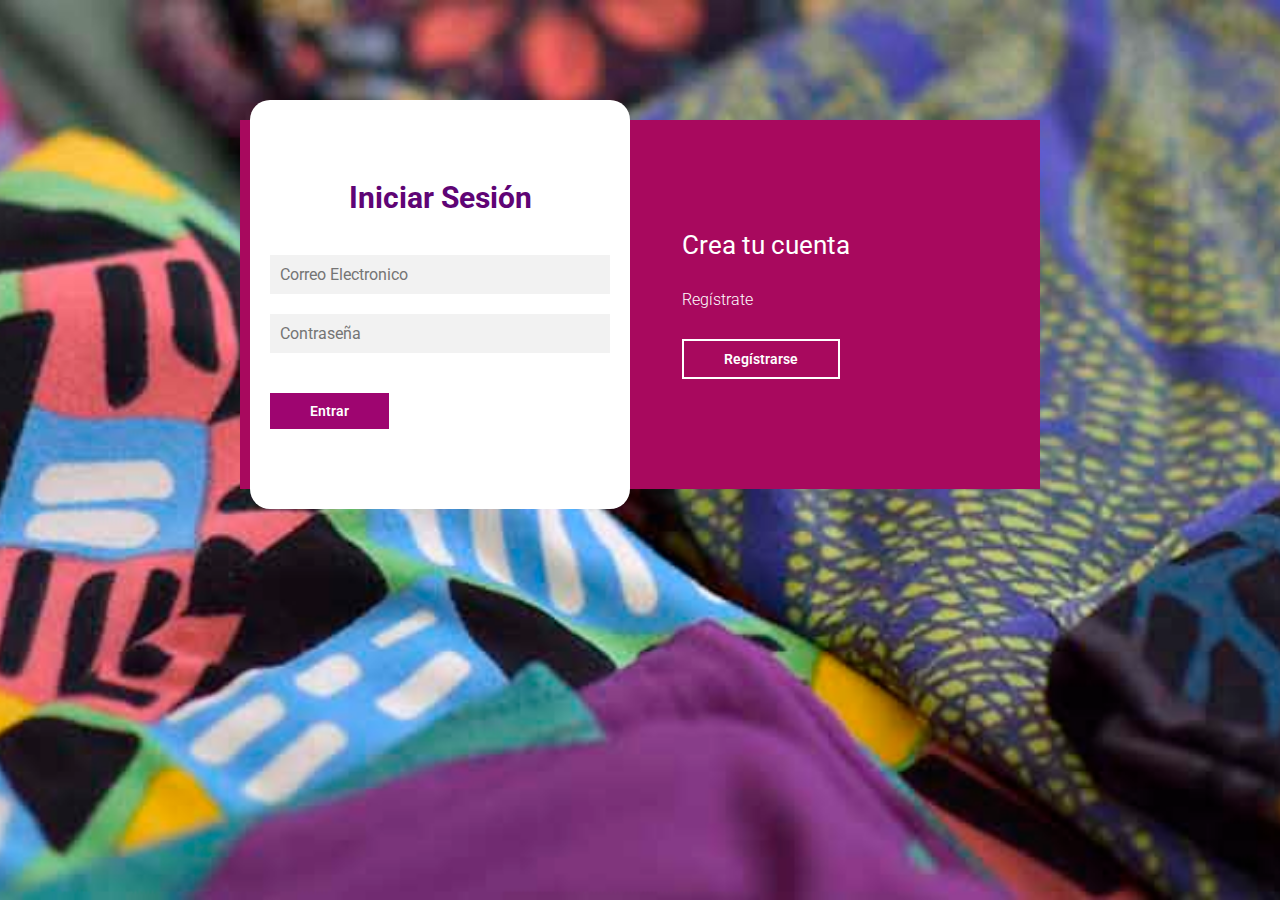
<file: basico/index.html>
<!DOCTYPE html>
<html lang="en">
<head>
    <meta charset="UTF-8">
    <meta name="viewport" content="width=device-width, initial-scale=1.0">
    <title>Login y Register - MagtimusPro</title>
    
    <link href="https://fonts.googleapis.com/css2?family=Roboto:ital,wght@0,100;0,300;0,400;0,500;0,700;0,900;1,100;1,300;1,400;1,500;1,700;1,900&display=swap" rel="stylesheet">


    <link rel="stylesheet" href="estilos.css">
</head>
<body>

<!--FORMULARIO DE LOGIN (INICIO DE SESION) -->

        <main>

            <div class="contenedor__todo">
                <div class="caja__trasera">
                    <div class="caja__trasera-login">
                        <h3>¿Ya te uniste?</h3>
                        <p>Inicia sesión </p>
                        <button id="btn__iniciar-sesion">Iniciar Sesión</button>
                    </div>

            <div class="caja__trasera-register">
                        <h3>Crea tu cuenta</h3>
                        <p>Regístrate</p>
                        <button id="btn__registrarse">Regístrarse</button>
                    </div>
            </div>

            
<!--FORMULARIO DE LOGIN(REGISTRO)-->
                <div class="contenedor__login-register">
                    <!--Login-->
                    
                    <form action="" class="formulario__login">
                        <h2>Iniciar Sesión</h2>
                
                        <input type="text" placeholder="Correo Electronico">
                        <input type="password" placeholder="Contraseña">
                        <button>Entrar</button>
                    </form>



<!--Register-->
                    <form action="" class="formulario__register">
                        <h2>Regístrarse</h2>
                        <input type="text" placeholder="Nombre completo">
                        <input type="text" placeholder="Correo Electronico">
                        <input type="text" placeholder="Usuario">
                        <input type="password" placeholder="Contraseña">
                        <button>Regístrarse</button>
                    </form>
                </div>
            </div>

        </main>

        <script src="JS.js"></script>
</body>
</html>
</file>
<file: basico/estilos.css>
*{
   margin: 0;
   padding: 0;
   box-sizing: border-box;
   text-decoration: none;
   font-family: 'Roboto', sans-serif;
}

/*IMAGEN DE FONDO*/
body{
   background-image: url(img/piano.jpg);
   background-size: cover;
   background-repeat: no-repeat;
   background-position: center;
   background-attachment: fixed;
}

main{
   width: 100%;
   padding: 20px;
   margin: auto;
   margin-top: 100px;
}

.contenedor__todo{
   width: 100%;
   max-width: 800px;
   margin: auto;
   position: relative;
}


/*DISEÑO DE LA CAJA TRASERA*/
.caja__trasera{
   width: 100%;
   padding: 10px 20px;
   display: flex;
   justify-content: center;
   -webkit-backdrop-filter: blur(10px);
   backdrop-filter: blur(10px);
   background-color: #a8095e;

}


/*DIV DE LA CAJA TRASERA*/
.caja__trasera div{
   margin: 100px 40px;
   color: white;
   transition: all 500ms;
}
/*(transition:all)permite definir la transcion entre dos estados de un elemento*/



.caja__trasera div p,
.caja__trasera button{
   margin-top: 30px;
}

.caja__trasera div h3{
   font-weight: 400;
   font-size: 26px;
}

.caja__trasera div p{
   font-size: 16px;
   font-weight: 300;
}



/*DISEÑO DE BOTONES*/
.caja__trasera button{
   padding: 10px 40px;
   border: 2px solid #fff;
   font-size: 14px;
   background: transparent;
   font-weight: 600;
   cursor: pointer;
   color: white;
   outline: none;
   transition: all 300ms;
}


.caja__trasera button:hover{
   background: #fff;
   color: #5f0475;
}

/*Formularios*/

.contenedor__login-register{
   display: flex;
   align-items: center;
   width: 100%;
   max-width: 380px;
   position: relative;
   top: -185px;
   left: 10px;





/*La transicion va despues del codigo JS*/
   transition: left 500ms cubic-bezier(0.175, 0.885, 0.320, 1.275);
}

.contenedor__login-register form{
   width: 100%;
   padding: 80px 20px;
   background: white;
   position: absolute;
   border-radius: 20px;
}

.contenedor__login-register form h2{
   font-size: 30px;
   text-align: center;
   margin-bottom: 20px;
   color: #5f0475;
}

.contenedor__login-register form input{
   width: 100%;
   margin-top: 20px;
   padding: 10px;
   border: none;
   background: #F2F2F2;
   font-size: 16px;
   outline: none;
}

.contenedor__login-register form button{
   padding: 10px 40px;
   margin-top: 40px;
   border: none;
   font-size: 14px;
   background: #9e0570;
   font-weight: 600;
   cursor: pointer;
   color: white;
   outline: none;
}



/*DESPLAZAMIENTO DE LOS DOS BLOQUES*/
.formulario__login{
   opacity: 1;
   display: block;
}
.formulario__register{
   display: none;
}

/*REPONSIVE*/

@media screen and (max-width: 850px){

   main{
       margin-top: 50px;
   }

   .caja__trasera{
       max-width: 350px;
       height: 300px;
       flex-direction: column;
       margin: auto;
   }

   .caja__trasera div{
       margin: 0px;
       position: absolute;
   }


   /*Formularios*/

   .contenedor__login-register{
       top: -10px;
       left: -5px;
       margin: auto;
   }

   .contenedor__login-register form{
       position: relative;
   }
}
</file>
